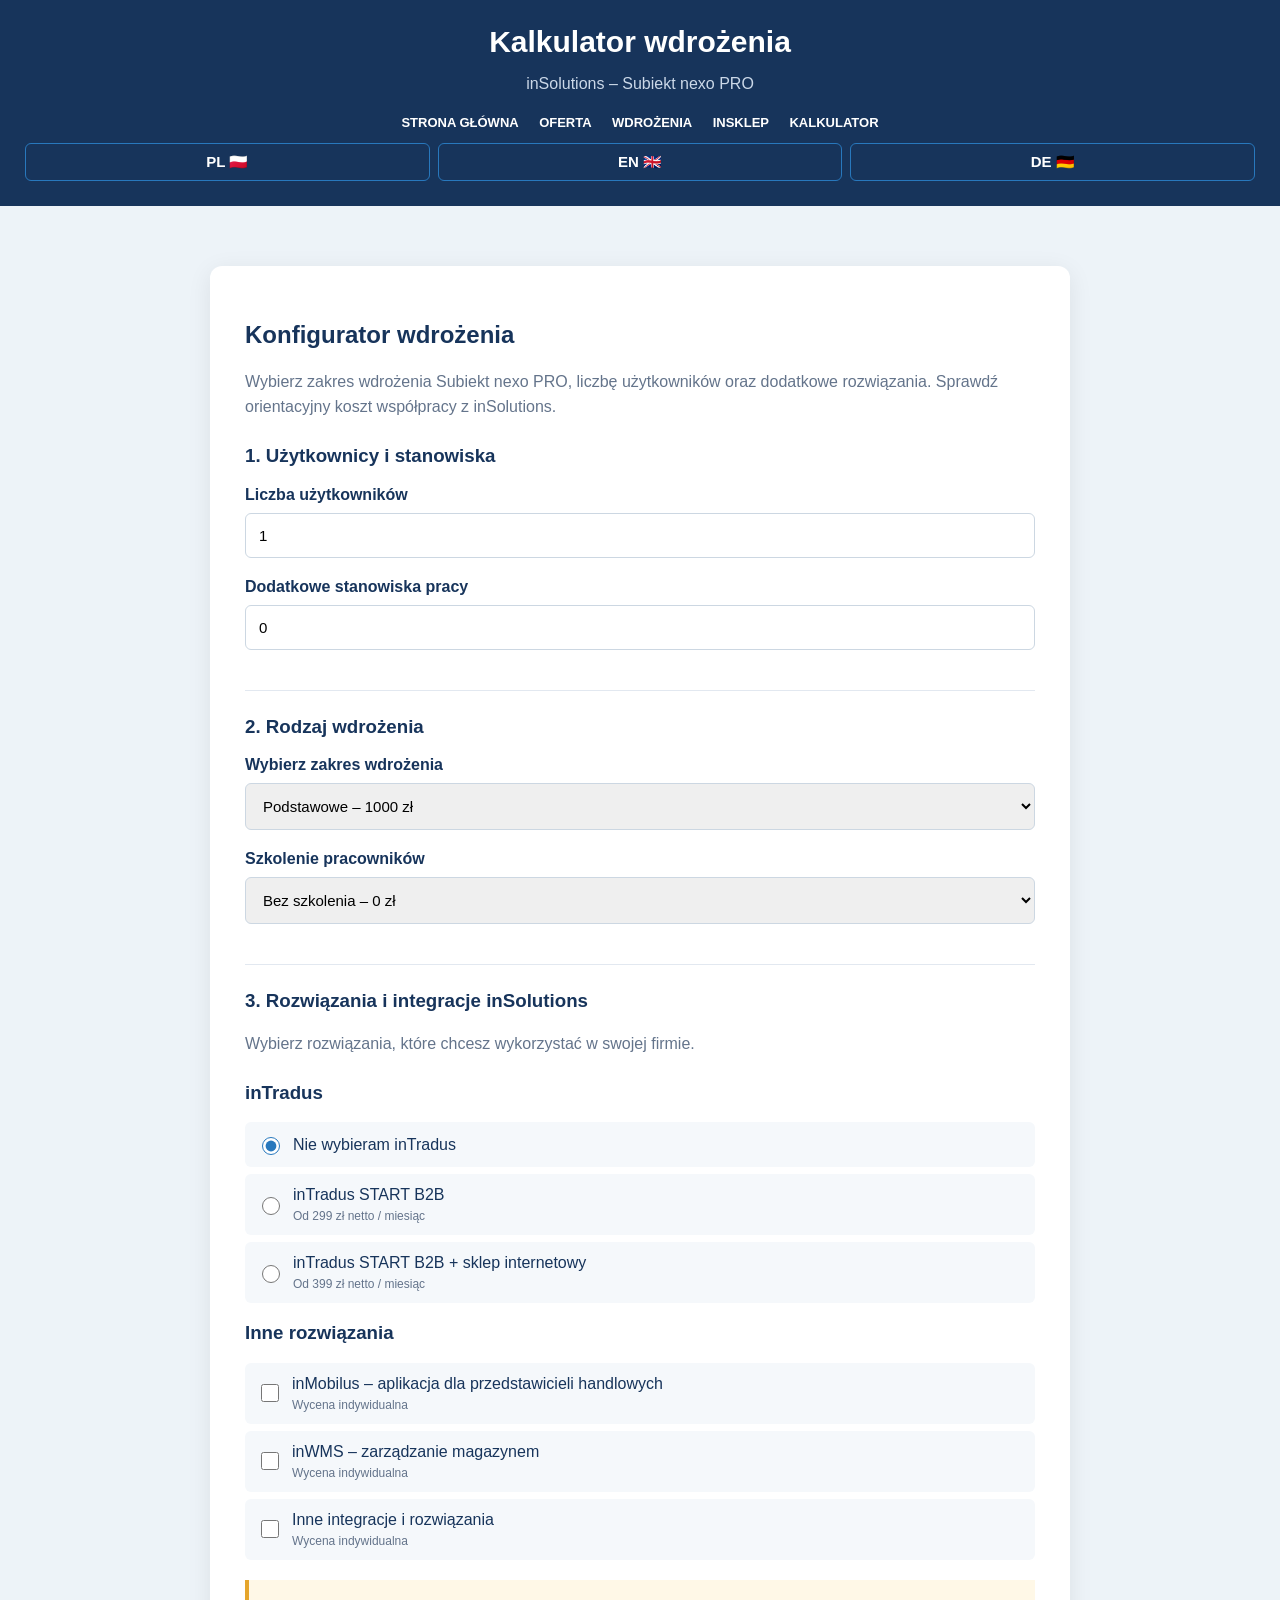
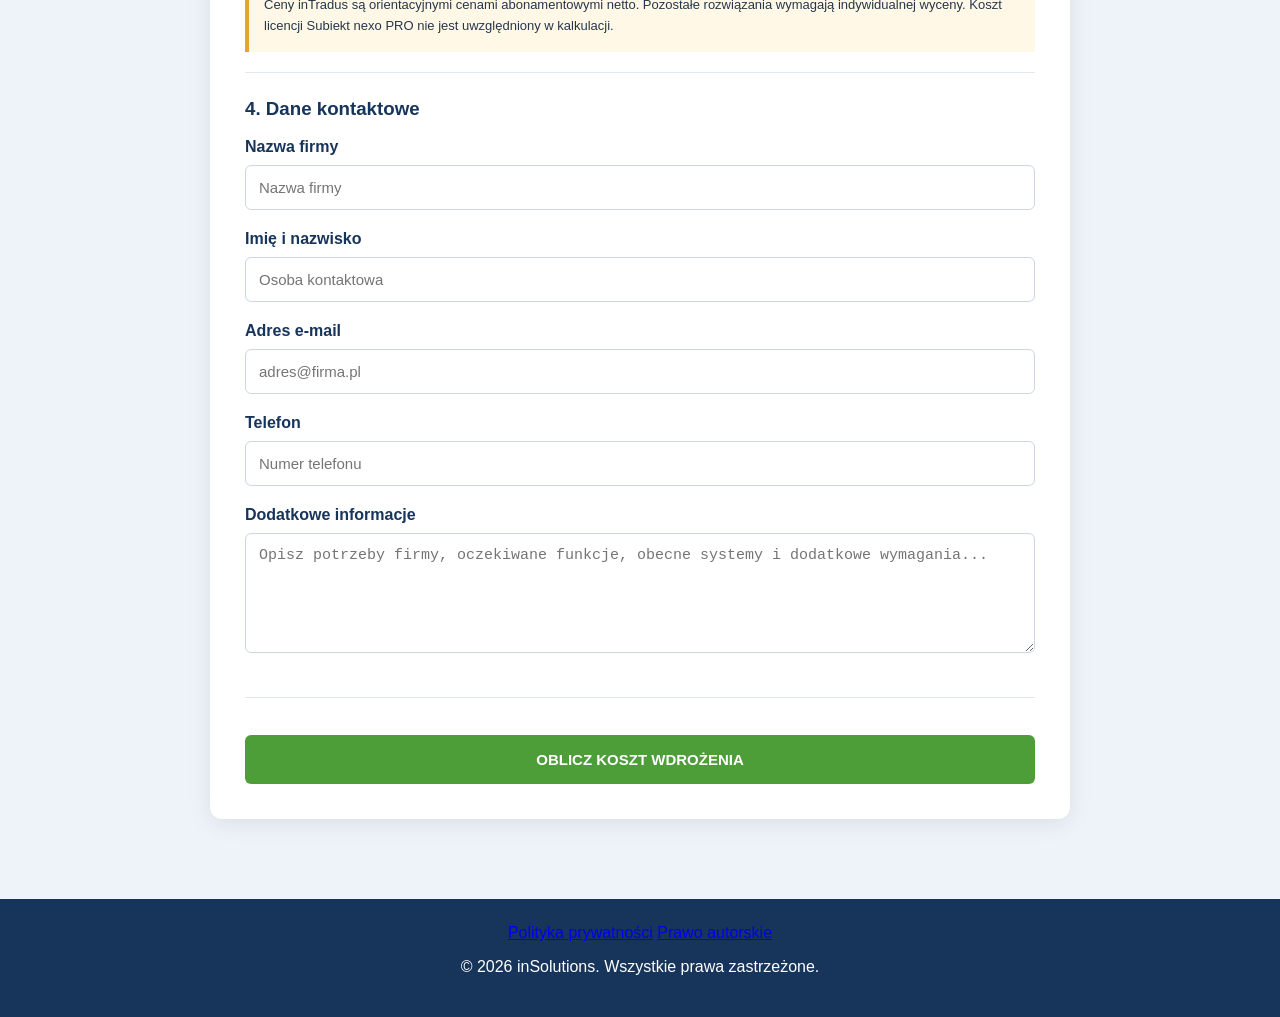
<file: kalkulator.html>
<!DOCTYPE html>
<html lang="pl">

<head>
<meta charset="UTF-8">
<meta name="viewport" content="width=device-width, initial-scale=1.0">
<meta name="robots" content="noindex, nofollow">

<title>Kalkulator wdrożenia – inSolutions</title>

<style>

* {
    box-sizing: border-box;
}

body {
    font-family: Arial, sans-serif;
    margin: 0;
    background: #edf3f8;
    color: #26374b;
}

header {
    background: #17345b;
    color: white;
    padding: 25px;
    text-align: center;
}

header h1 {
    margin: 0;
    font-size: 30px;
}

header p {
    color: #cbd8e8;
}

nav {
    margin-top: 20px;
}

nav a {
    color: white;
    text-decoration: none;
    font-size: 13px;
    font-weight: bold;
    margin: 8px;
}

nav a:hover {
    color: #8ac7ff;
}

.kontener {
    max-width: 900px;
    margin: 40px auto;
    padding: 20px;
}

.karta {
    background: white;
    padding: 35px;
    border-radius: 12px;
    box-shadow: 0 5px 25px rgba(0,0,0,0.08);
}

h2, h3 {
    color: #17345b;
}

.opis {
    color: #64748b;
    line-height: 1.6;
    margin-bottom: 25px;
}

.sekcja {
    border-bottom: 1px solid #e2e8f0;
    padding-bottom: 20px;
    margin-bottom: 25px;
}

.pole {
    margin-bottom: 20px;
}

label {
    display: block;
    font-weight: bold;
    margin-bottom: 9px;
    color: #17345b;
}

input[type="number"],
input[type="text"],
input[type="email"],
select,
textarea {
    width: 100%;
    padding: 13px;
    border: 1px solid #ccd7e2;
    border-radius: 6px;
    font-size: 15px;
}

textarea {
    min-height: 120px;
    resize: vertical;
}

.checkbox {
    display: flex;
    align-items: center;
    gap: 10px;
    padding: 12px;
    margin: 7px 0;
    background: #f5f8fb;
    border-radius: 6px;
}

.checkbox input {
    width: 18px;
    height: 18px;
    accent-color: #2878bd;
}

.checkbox label {
    margin: 0;
    font-weight: normal;
    flex: 1;
}

.cena-integracji {
    display: block;
    color: #64748b;
    font-size: 12px;
    margin-top: 5px;
}

.info {
    background: #fff8e7;
    border-left: 4px solid #e5a52c;
    padding: 15px;
    font-size: 13px;
    line-height: 1.6;
    margin-top: 20px;
}

button {
    width: 100%;
    padding: 16px;
    border: none;
    border-radius: 6px;
    background: #4d9e39;
    color: white;
    font-size: 15px;
    font-weight: bold;
    cursor: pointer;
    margin-top: 12px;
}

button:hover {
    background: #397d2b;
}

.przycisk-pdf {
    background: #2878bd;
}

.przycisk-email {
    background: #17345b;
}

.wynik {
    display: none;
    margin-top: 30px;
    padding: 25px;
    background: #edf5fb;
    border-left: 5px solid #2878bd;
    border-radius: 6px;
}

.cena {
    font-size: 35px;
    font-weight: bold;
    color: #2878bd;
    margin: 15px 0;
}

.szczegoly {
    line-height: 2;
    color: #526477;
}

.szczegoly div {
    border-bottom: 1px solid #d7e3ed;
    padding: 5px 0;
}

.uwaga {
    font-size: 12px;
    color: #64748b;
    margin-top: 20px;
    line-height: 1.6;
}

footer {
    background: #17345b;
    color: white;
    text-align: center;
    padding: 25px;
    margin-top: 60px;
}

.language-switcher {
    display: flex;
    align-items: center;
    gap: 8px;
}

.language-switcher button {
    background: transparent;
    border: 1px solid #2878bd;
    color: inherit;
    padding: 9px 12px;
    border-radius: 6px;
    cursor: pointer;
    font-weight: bold;
}

.language-switcher button:hover {
    background: #2878bd;
    color: white;
}

#google_translate_element {
    position: absolute;
    left: -9999px;
    width: 1px;
    height: 1px;
    overflow: hidden;
}





</style>

</head>

<body>

<header>

<h1>Kalkulator wdrożenia</h1>

<p>inSolutions – Subiekt nexo PRO</p>

<nav>
<a href="index.html">STRONA GŁÓWNA</a>
<a href="oferta.html">OFERTA</a>
<a href="wdrozenia.html">WDROŻENIA</a>
<a href="https://www.insklep.pl/">INSKLEP</a>
<a href="kalkulator.html">KALKULATOR</a>


<div class="language-switcher">
    <button onclick="changeLanguage('pl')">PL 🇵🇱</button>
    <button onclick="changeLanguage('en')">EN 🇬🇧</button>
    <button onclick="changeLanguage('de')">DE 🇩🇪</button>
</div>

<div id="google_translate_element"></div>


        </nav>

    

</header>


<div class="kontener">

<div class="karta">

<div class="formularz">

<h2>Konfigurator wdrożenia</h2>

<p class="opis">
Wybierz zakres wdrożenia Subiekt nexo PRO,
liczbę użytkowników oraz dodatkowe rozwiązania.
Sprawdź orientacyjny koszt współpracy z inSolutions.
</p>


<!-- 1. UŻYTKOWNICY -->

<div class="sekcja">

<h3>1. Użytkownicy i stanowiska</h3>

<div class="pole">

<label for="osoby">Liczba użytkowników</label>

<input type="number" id="osoby" min="1" max="500" value="1">

</div>

<div class="pole">

<label for="stanowiska">Dodatkowe stanowiska pracy</label>

<input type="number" id="stanowiska" min="0" max="500" value="0">

</div>

</div>


<!-- 2. WDROŻENIE -->

<div class="sekcja">

<h3>2. Rodzaj wdrożenia</h3>

<div class="pole">

<label for="wdrozenie">Wybierz zakres wdrożenia</label>

<select id="wdrozenie">

<option value="1000">Podstawowe – 1000 zł</option>

<option value="3000">Standardowe – 3000 zł</option>

<option value="5000">Zaawansowane – 5000 zł</option>

</select>

</div>

<div class="pole">

<label for="szkolenie">Szkolenie pracowników</label>

<select id="szkolenie">

<option value="0">Bez szkolenia – 0 zł</option>

<option value="1000">Szkolenie – 1000 zł</option>

</select>

</div>

</div>


<!-- 3. INTEGRACJE -->

<div class="sekcja">

<h3>3. Rozwiązania i integracje inSolutions</h3>

<p class="opis">
Wybierz rozwiązania, które chcesz wykorzystać
w swojej firmie.
</p>


<h3>inTradus</h3>

<div class="checkbox">

<input type="radio" name="tradus" id="tradus0" value="0" checked>

<label for="tradus0">
Nie wybieram inTradus
</label>

</div>

<div class="checkbox">

<input type="radio" name="tradus" id="tradus1" value="299">

<label for="tradus1">
inTradus START B2B

<span class="cena-integracji">
Od 299 zł netto / miesiąc
</span>

</label>

</div>

<div class="checkbox">

<input type="radio" name="tradus" id="tradus2" value="399">

<label for="tradus2">
inTradus START B2B + sklep internetowy

<span class="cena-integracji">
Od 399 zł netto / miesiąc
</span>

</label>

</div>


<h3>Inne rozwiązania</h3>

<div class="checkbox">

<input type="checkbox" id="mobilus">

<label for="mobilus">
inMobilus – aplikacja dla przedstawicieli handlowych

<span class="cena-integracji">
Wycena indywidualna
</span>

</label>

</div>

<div class="checkbox">

<input type="checkbox" id="wms">

<label for="wms">
inWMS – zarządzanie magazynem

<span class="cena-integracji">
Wycena indywidualna
</span>

</label>

</div>


<div class="checkbox">

<input type="checkbox" id="inne">

<label for="inne">
Inne integracje i rozwiązania

<span class="cena-integracji">
Wycena indywidualna
</span>

</label>

</div>

<div class="info">

Ceny inTradus są orientacyjnymi cenami abonamentowymi
netto. Pozostałe rozwiązania wymagają indywidualnej
wyceny. Koszt licencji Subiekt nexo PRO nie jest
uwzględniony w kalkulacji.

</div>

</div>


<!-- 4. DANE KLIENTA -->

<div class="sekcja">

<h3>4. Dane kontaktowe</h3>

<div class="pole">

<label for="firma">Nazwa firmy</label>

<input type="text" id="firma" placeholder="Nazwa firmy">

</div>

<div class="pole">

<label for="imie">Imię i nazwisko</label>

<input type="text" id="imie" placeholder="Osoba kontaktowa">

</div>

<div class="pole">

<label for="email">Adres e-mail</label>

<input type="email" id="email" placeholder="adres@firma.pl">

</div>

<div class="pole">

<label for="telefon">Telefon</label>

<input type="text" id="telefon" placeholder="Numer telefonu">

</div>

<div class="pole">

<label for="uwagi">Dodatkowe informacje</label>

<textarea id="uwagi" placeholder="Opisz potrzeby firmy, oczekiwane funkcje, obecne systemy i dodatkowe wymagania..."></textarea>

</div>

</div>


<button onclick="oblicz()">
OBLICZ KOSZT WDROŻENIA
</button>

</div>


<!-- WYNIK -->

<div class="wynik" id="wynik">

<h2>Twoja kalkulacja</h2>

<p id="dataKalkulacji"></p>

<h3>Jednorazowy koszt wdrożenia</h3>

<div class="cena" id="cena">0 zł</div>

<h3>Szczegółowe zestawienie</h3>

<div class="szczegoly" id="szczegoly"></div>

<h3>Abonament miesięczny</h3>

<div class="cena" id="abonament">0 zł</div>

<div class="uwaga">

Podana kwota ma charakter orientacyjny i nie stanowi
oferty handlowej. Ostateczna wycena zależy od zakresu
wdrożenia oraz indywidualnych potrzeb firmy.

Ceny abonamentowe i wdrożeniowe mogą wymagać
potwierdzenia przez inSolutions.

</div>

<div class="przyciski">

<button class="przycisk-pdf" onclick="zapiszPDF()">
POBIERZ KALKULACJĘ PDF
</button>

<button class="przycisk-email" onclick="wyslijEmail()">
WYŚLIJ KALKULACJĘ DO IN SOLUTIONS
</button>

</div>

</div>

</div>

</div>


<footer>

    <div class="stopka">

        <div class="linki-stopka">

            <a href="polityka.html">Polityka prywatności</a>

            <a href="prawo.html">Prawo autorskie</a>

        </div>

        <p>© 2026 inSolutions. Wszystkie prawa zastrzeżone.</p>

    </div>

</footer>


<script>

// ADRES E-MAIL FIRMY

const EMAIL_FIRMY = "grzesikdaniel182@gmail.com";

let ostatniaKalkulacja = 0;


// FUNKCJA OBLICZAJĄCA KOSZT

function oblicz() {

    let osoby = Number(document.getElementById("osoby").value);

    let stanowiska = Number(document.getElementById("stanowiska").value);

    let wdrozenie = Number(document.getElementById("wdrozenie").value);

    let szkolenie = Number(document.getElementById("szkolenie").value);


    // SPRAWDZENIE DANYCH

    if (
        osoby < 1 || osoby > 500 ||
        stanowiska < 0 || stanowiska > 500 ||
        osoby % 1 != 0 ||
        stanowiska % 1 != 0
    ) {

        alert("Wprowadź prawidłowe dane!");

        return;

    }


    // OBLICZANIE KOSZTÓW

    let kosztOsob = osoby * 100;

    let kosztStanowisk = stanowiska * 200;

    let koszt = wdrozenie + szkolenie +
                kosztOsob + kosztStanowisk;


    // ABONAMENT INTRADUS

    let abonament = 0;

    if (document.getElementById("tradus1").checked) {
        abonament = 299;
    }

    if (document.getElementById("tradus2").checked) {
        abonament = 399;
    }


    // WYBRANE INTEGRACJE

    let wybrane = "";

    if (document.getElementById("mobilus").checked) {
        wybrane += "inMobilus, ";
    }

    if (document.getElementById("wms").checked) {
        wybrane += "inWMS, ";
    }

    if (document.getElementById("inne").checked) {
        wybrane += "Inne integracje, ";
    }

    if (wybrane == "") {
        wybrane = "Brak";
    }


    // NAZWA INTRADUS

    let nazwaTradus = "Nie wybrano";

    if (document.getElementById("tradus1").checked) {
        nazwaTradus = "inTradus START B2B";
    }

    if (document.getElementById("tradus2").checked) {
        nazwaTradus = "inTradus START B2B + sklep internetowy";
    }


    // ZAPISANIE WYNIKU

    ostatniaKalkulacja = koszt;


    // WYŚWIETLENIE CENY

    document.getElementById("cena").innerHTML =
        koszt.toLocaleString("pl-PL") + " zł netto";


    document.getElementById("abonament").innerHTML =
        abonament + " zł netto / miesiąc";


    // SZCZEGÓŁY

    document.getElementById("szczegoly").innerHTML =

        "Liczba użytkowników: " + osoby +

        "<br>Koszt użytkowników: " + kosztOsob + " zł" +

        "<br>Dodatkowe stanowiska: " + stanowiska +

        "<br>Koszt stanowisk: " + kosztStanowisk + " zł" +

        "<br>Wdrożenie: " + wdrozenie + " zł" +

        "<br>Szkolenie: " + szkolenie + " zł" +

        "<br>inTradus: " + nazwaTradus +

        "<br>Wybrane integracje: " + wybrane;


    // DATA

    document.getElementById("dataKalkulacji").innerHTML =
        "Data kalkulacji: " + new Date().toLocaleDateString("pl-PL");


    // POKAZANIE WYNIKU

    document.getElementById("wynik").style.display = "block";

    document.getElementById("wynik").scrollIntoView({
        behavior: "smooth"
    });

}


// FUNKCJA PRZYGOTOWUJĄCA TREŚĆ E-MAILA

function pobierzOpis() {

    let firma = document.getElementById("firma").value;

    let imie = document.getElementById("imie").value;

    let email = document.getElementById("email").value;

    let telefon = document.getElementById("telefon").value;

    let uwagi = document.getElementById("uwagi").value;


    let opis =

        "KALKULACJA WDROŻENIA INSOLUTIONS\n\n" +

        "Firma: " + firma + "\n" +

        "Osoba kontaktowa: " + imie + "\n" +

        "E-mail: " + email + "\n" +

        "Telefon: " + telefon + "\n\n" +

        "Jednorazowy koszt wdrożenia: " +
        ostatniaKalkulacja + " zł netto\n\n" +

        "Abonament inTradus: " +
        document.getElementById("abonament").innerText + "\n\n" +

        "Szczegóły:\n" +
        document.getElementById("szczegoly").innerText + "\n\n" +

        "Dodatkowe informacje:\n" + uwagi;


    return opis;

}


// ZAPIS DO PDF

function zapiszPDF() {

    if (ostatniaKalkulacja == 0) {

        alert("Najpierw oblicz koszt wdrożenia!");

        return;

    }

    window.print();

}


// WYSYŁANIE E-MAILA

function wyslijEmail() {

    if (ostatniaKalkulacja == 0) {

        alert("Najpierw oblicz koszt wdrożenia!");

        return;

    }

    let email = document.getElementById("email").value;

    if (email == "" || email.indexOf("@") == -1) {

        alert("Wpisz prawidłowy adres e-mail!");

        return;

    }

    if (EMAIL_FIRMY == "") {

        alert("Najpierw wpisz adres e-mail firmy w kodzie strony!");

        return;

    }

    let temat = "Kalkulacja wdrożenia Subiekt nexo PRO";

    let tresc = pobierzOpis();

    window.location.href =

        "mailto:" + EMAIL_FIRMY +

        "?subject=" + encodeURIComponent(temat) +

        "&body=" + encodeURIComponent(tresc);

}

</script>
<!-- GOOGLE TRANSLATE -->

<script>
let translateReady = false;

function googleTranslateInit() {

    new google.translate.TranslateElement({
        pageLanguage: 'pl',
        includedLanguages: 'pl,en,de',
        autoDisplay: false
    }, 'google_translate_element');

    translateReady = true;
}

function changeLanguage(language) {

    if (!translateReady) {
        alert("Tłumacz jeszcze się ładuje. Spróbuj za chwilę.");
        return;
    }

    const select = document.querySelector(
        '#google_translate_element select.goog-te-combo'
    );

    if (!select) {
        alert("Nie udało się załadować tłumacza Google.");
        return;
    }

    select.value = language;

    select.dispatchEvent(
        new Event('change', { bubbles: true })
    );
}
</script>

<script
    src="https://translate.google.com/translate_a/element.js?cb=googleTranslateInit">
</script>
</body>
</html>
</file>
